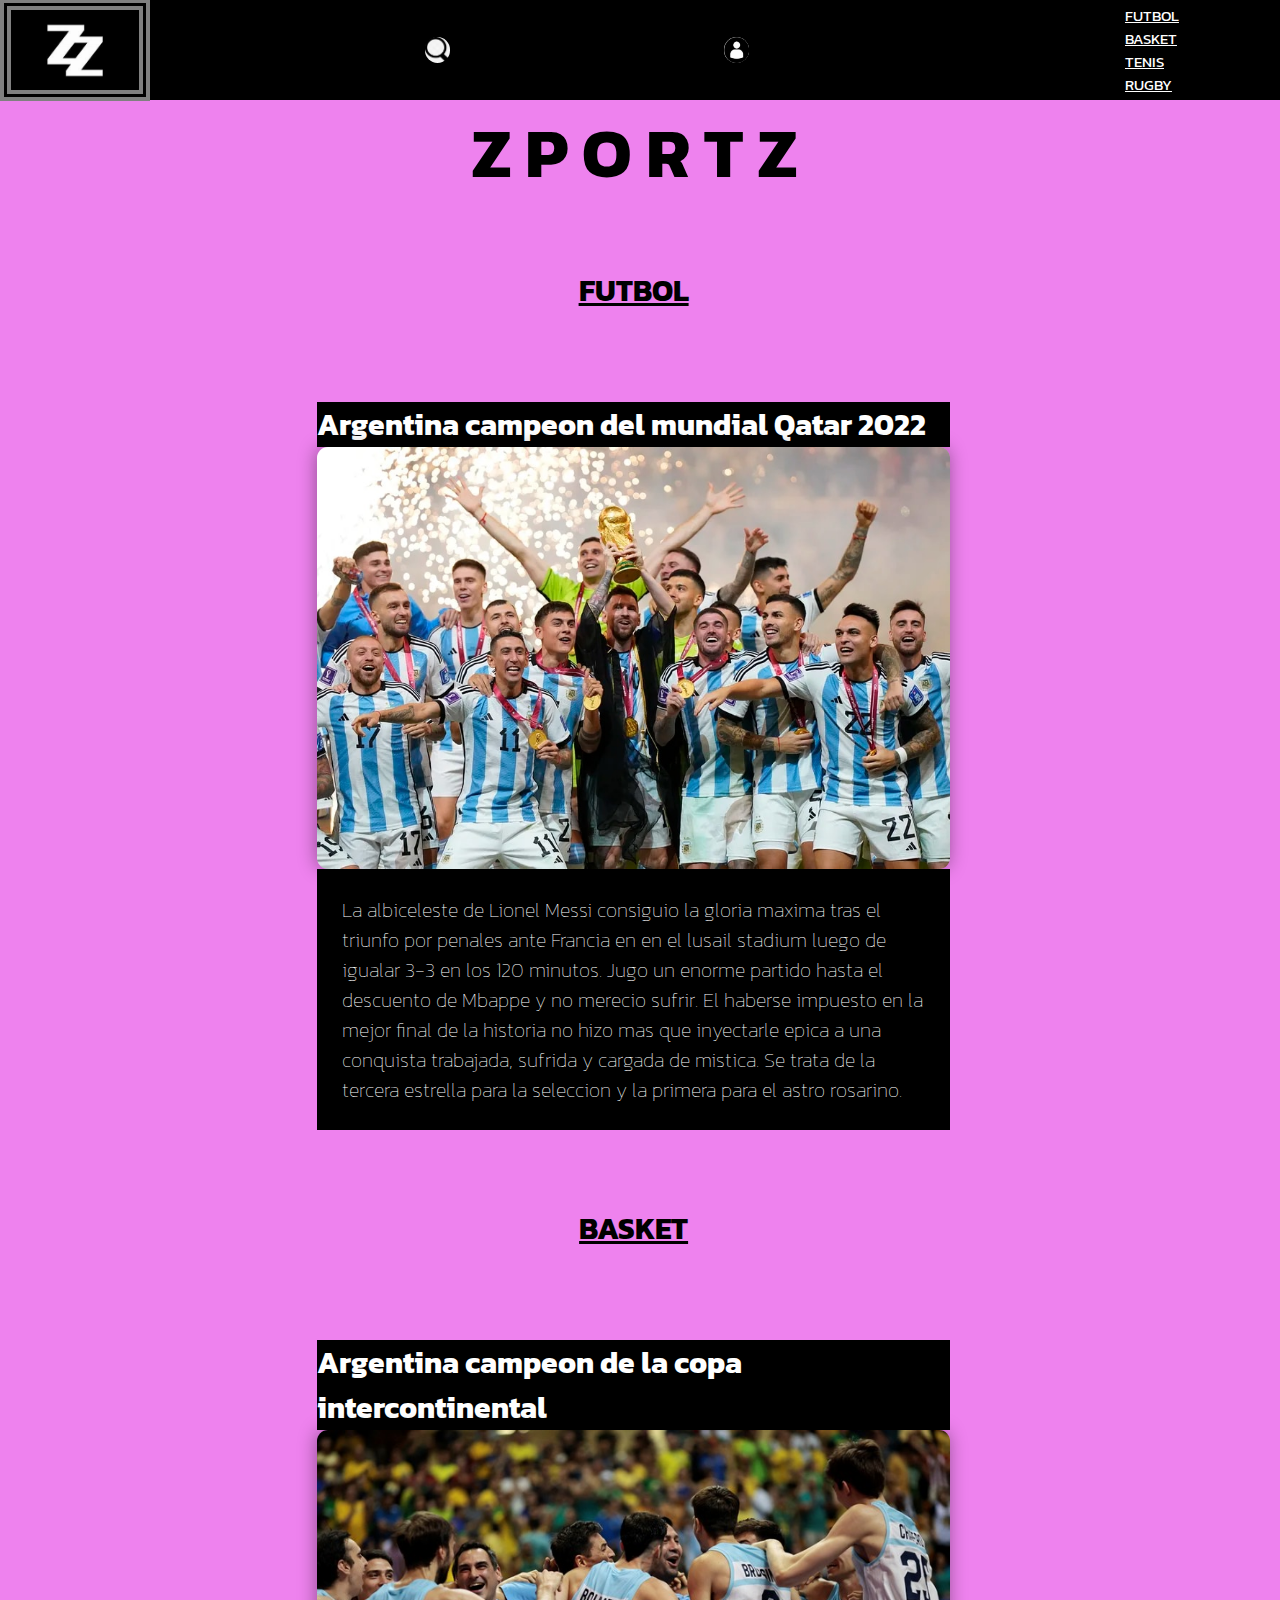
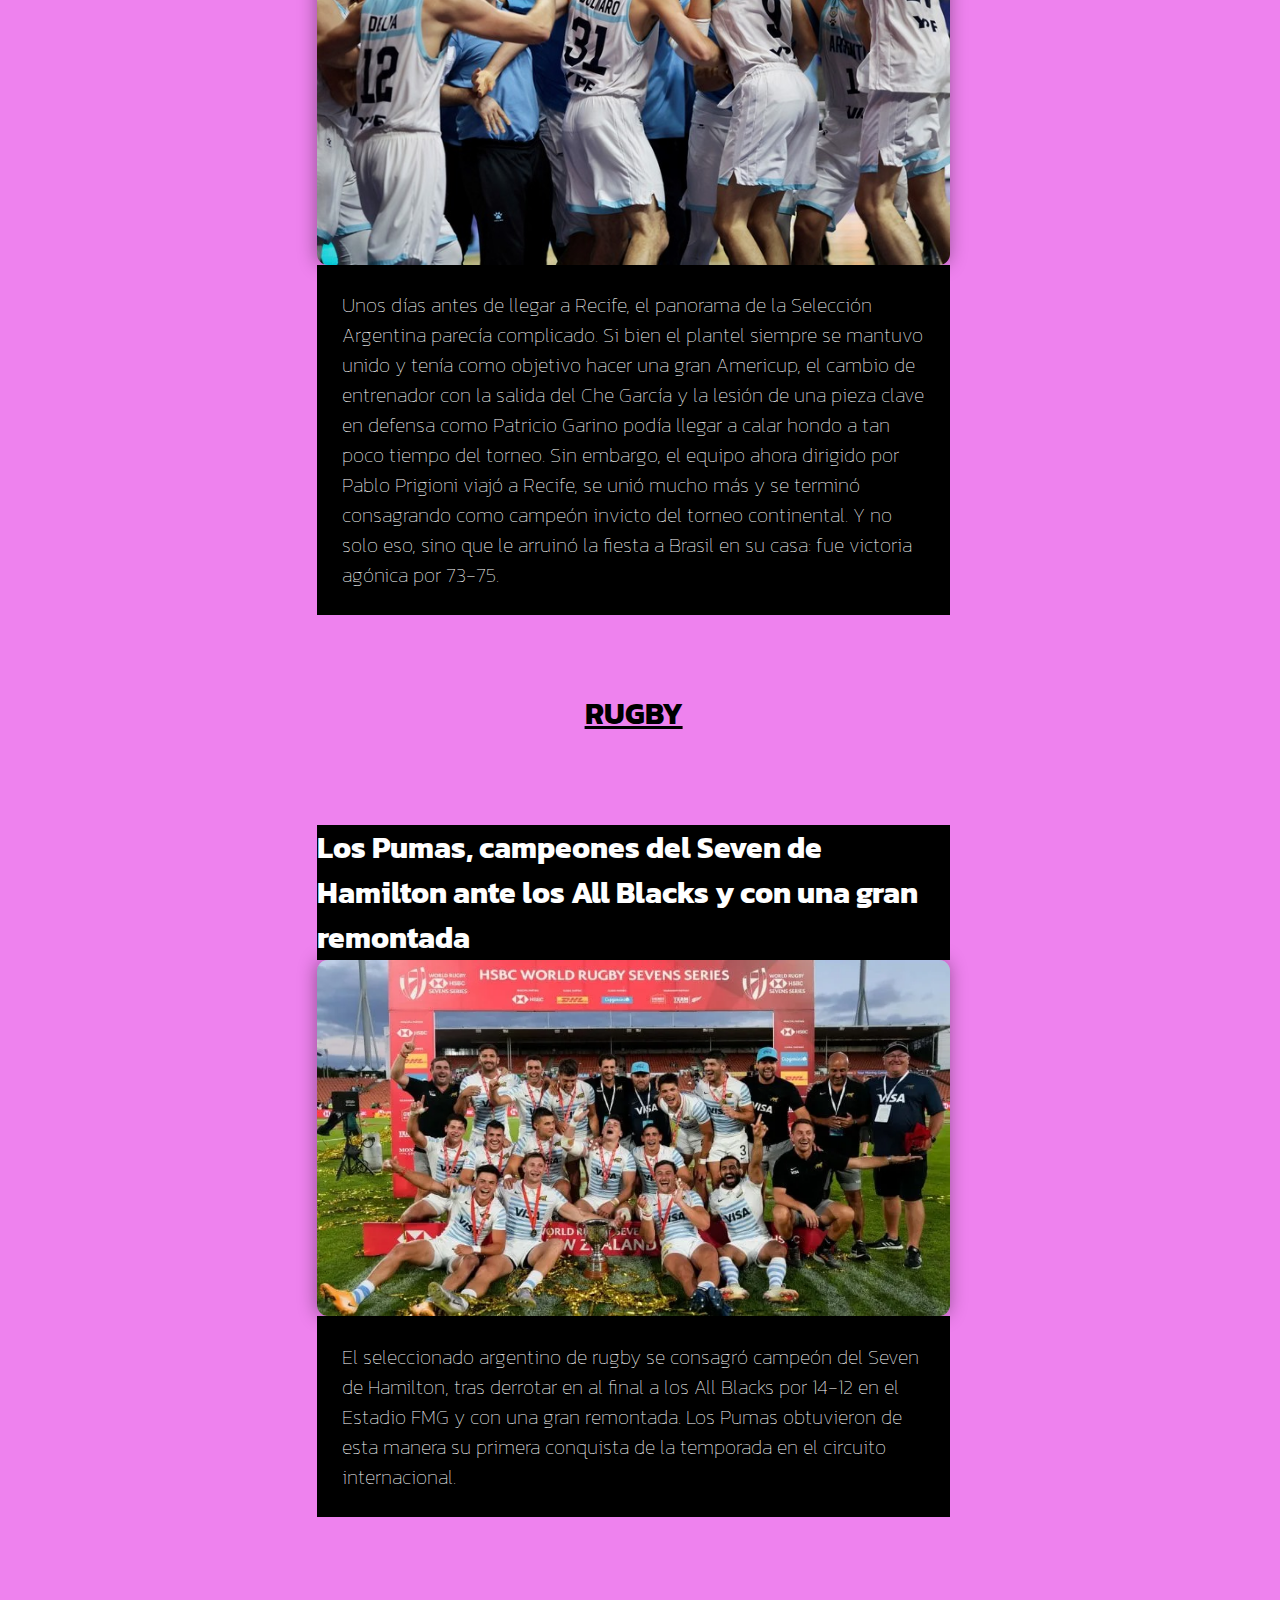
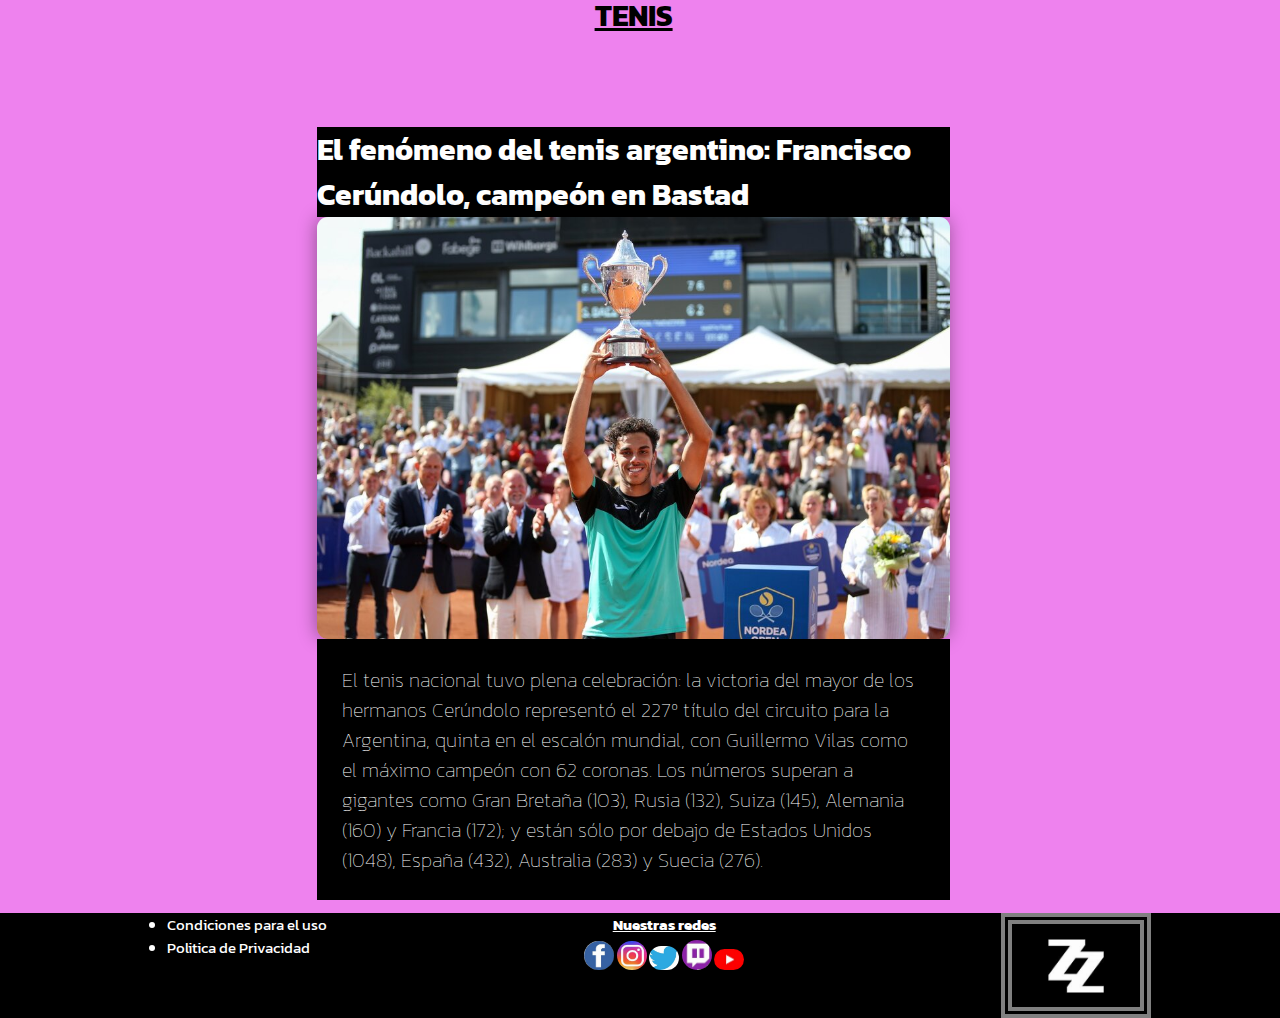
<file: index.html>
<!DOCTYPE html>
<html lang="en">
<head>
    <meta charset="UTF-8">
    <meta http-equiv="X-UA-Compatible" content="IE=edge">
    <meta name="viewport" content="width=device-width, initial-scale=1.0">
    <title>ZPORTZ</title> 
     <!--bs
     <link href="https://cdn.jsdelivr.net/npm/bootstrap@5.3.0/dist/css/bootstrap.min.css" rel="stylesheet" integrity="sha384-9ndCyUaIbzAi2FUVXJi0CjmCapSmO7SnpJef0486qhLnuZ2cdeRhO02iuK6FUUVM" crossorigin="anonymous">-->
    <!--css-->
    <link rel="stylesheet" href="estilos/style.css">
    <!--fonts-->
    <link rel="preconnect" href="https://fonts.googleapis.com">
    <link rel="preconnect" href="https://fonts.gstatic.com" crossorigin>
    <link href="https://fonts.googleapis.com/css2?family=Kanit:wght@300&display=swap" rel="stylesheet">
</head>

<body> 
    <header class="header-index">
            <img class="logo" src="imagenes/logo.jpg" alt="">     
            <img class="lupa" src="imagenes/lupa.jpg" alt="">
            <img class="user" src="imagenes/user.jpg" alt="">
        <nav class="nav-index">
            <ul>
                <li><a href="page/futbol.html">FUTBOL</a></li>
                <li><a href="page/basket.html">BASKET</a></li>
                <li><a href="page/tenis.html">TENIS</a></li>
                <li><a href="page/rugby.html">RUGBY</a></li>
            </ul>
        </nav>
    </header>

    <main>
        <h1>
            Z
            P
            O
            R
            T
            Z</h1>
        <!--esto va mas adelante cuando acomode todos con bootstrap
            <section class="titulares">
            <h3 class="titulares">Titulares</h3>
                <ul class="ul-titulares">
                     <li>Argentina eliminada del Mundial Sub 20</li>
                     <li>Kolisi continua con su recuperacion</li>
                     <li>Genaro Oliveri sigue revolucionando Paris</li>
                     <li>El Heat marcara a Jokic en equipo</li>
                </ul>     
        </section>-->
        
        <h2>FUTBOL</h2>
        <h3>Argentina campeon del mundial Qatar 2022</h3>
        <img src="imagenes/img.jpg" alt="Messi y el plantel con la copa del mundo">
        <p>La albiceleste de Lionel Messi consiguio la gloria maxima tras el triunfo por penales ante Francia
            en en el lusail stadium luego de igualar 3-3 en los 120 minutos. Jugo un enorme partido hasta el 
            descuento de Mbappe y no merecio sufrir. El haberse impuesto en la mejor final de la historia no 
            hizo mas que inyectarle epica a una conquista trabajada, sufrida y cargada de mistica. Se trata de 
            la tercera estrella para la seleccion y la primera para el astro rosarino.</p>
        <H2>BASKET</H2>
        <h3>Argentina campeon de la copa intercontinental</h3>    
        <img src="imagenes/basket-campen.jpg" alt="Los jugadores festejando tras el triunfo ante Brasil">
        <p>Unos días antes de llegar a Recife, el panorama de la Selección Argentina parecía complicado. Si bien el plantel siempre se mantuvo unido y tenía como objetivo hacer una gran Americup, el cambio de entrenador con la salida del Che García y la lesión de una pieza clave en defensa como Patricio Garino podía llegar a calar hondo a tan poco tiempo del torneo. Sin embargo, el equipo ahora dirigido por Pablo Prigioni viajó a Recife, se unió mucho más y se terminó consagrando como campeón invicto del torneo continental. Y no solo eso, sino que le arruinó la fiesta a Brasil en su casa: fue victoria agónica por 73-75.</p>
        <H2>RUGBY</H2>
        <h3>Los Pumas, campeones del Seven de Hamilton ante los All Blacks y con una gran remontada</h3>
        <img src="imagenes/pumas-campeon.webp" alt="Los pumas con la copa">
        <p>El seleccionado argentino de rugby se consagró campeón del Seven de Hamilton, tras derrotar en al final a los All Blacks por 14-12 en el Estadio FMG y con una gran remontada. Los Pumas obtuvieron de esta manera su primera conquista de la temporada en el circuito internacional.</p>
        <H2>TENIS</H2>
        <h3>El fenómeno del tenis argentino: Francisco Cerúndolo, campeón en Bastad</h3>
        <img src="imagenes/francampen.jpg" alt="El genio Argentino levantando el trofeo">
        <p>El tenis nacional tuvo plena celebración: la victoria del mayor de los hermanos Cerúndolo representó el 227º título del circuito para la Argentina, quinta en el escalón mundial, con Guillermo Vilas como el máximo campeón con 62 coronas. Los números superan a gigantes como Gran Bretaña (103), Rusia (132), Suiza (145), Alemania (160) y Francia (172); y están sólo por debajo de Estados Unidos (1048), España (432), Australia (283) y Suecia (276).</p>
        </section> 
    
    </main>
    
    <footer>
        <ul>
            <li>Condiciones para el uso</li>
            <li>Politica de Privacidad</li>
        </ul>    
        <section id="redes">
            <p>Nuestras redes</p>
            <img class="fb" src="imagenes/fb-logo.jpg" alt="">
            <img class="ig" src="imagenes/ig-logo.jpg" alt="">
            <img class="tw" src="imagenes/logo-tw.jpg" alt="">
            <img class="twitch" src="imagenes/logo-twitch.jpg" alt="">
            <img class="yt" src="imagenes/yt-logo.jpg" alt="">
        </section>
             <img class="logo" src="imagenes/logo.jpg" alt="">
    </footer>
    <!--bts jv
    <script src="https://cdn.jsdelivr.net/npm/bootstrap@5.3.0/dist/js/bootstrap.bundle.min.js" integrity="sha384-geWF76RCwLtnZ8qwWowPQNguL3RmwHVBC9FhGdlKrxdiJJigb/j/68SIy3Te4Bkz" crossorigin="anonymous"></script>-->
</body>
</html>
</file>
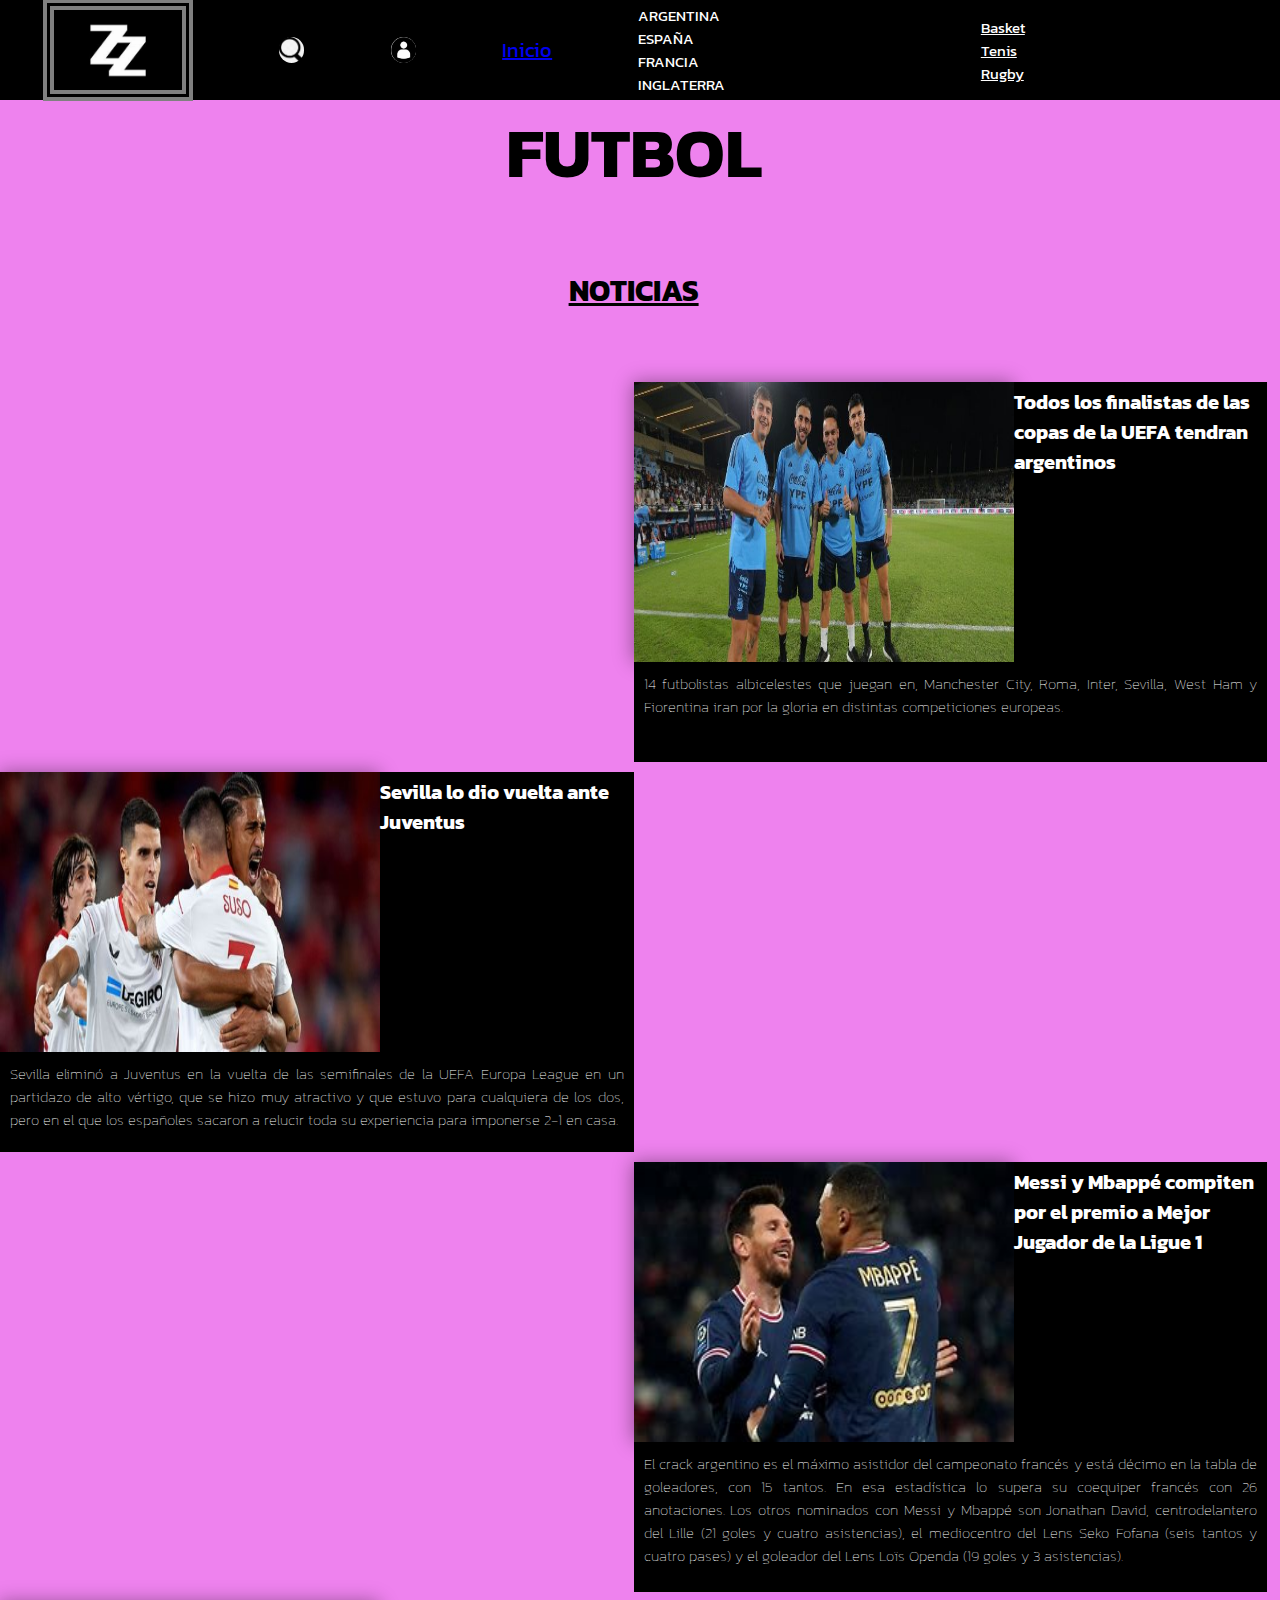
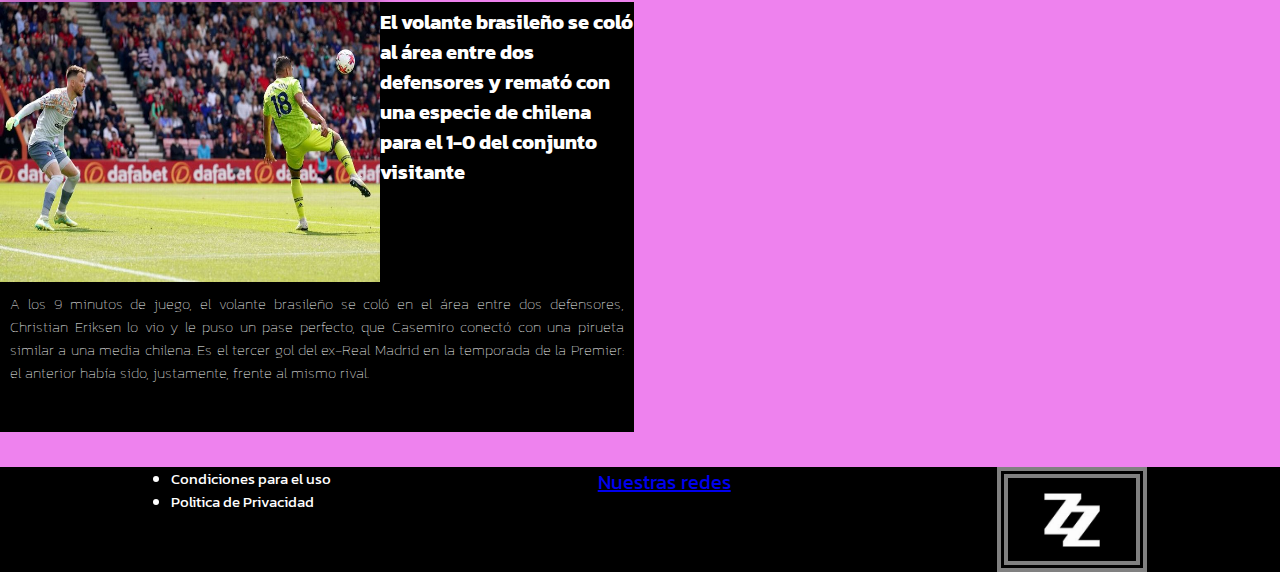
<file: page/futbol.html>
<!DOCTYPE html>
<html lang="en">
<head>
    <meta charset="UTF-8">
    <meta http-equiv="X-UA-Compatible" content="IE=edge">
    <meta name="viewport" content="width=device-width, initial-scale=1.0">
    <title>Futbol </title> 
     <!--bs
     <link href="https://cdn.jsdelivr.net/npm/bootstrap@5.3.0/dist/css/bootstrap.min.css" rel="stylesheet" integrity="sha384-9ndCyUaIbzAi2FUVXJi0CjmCapSmO7SnpJef0486qhLnuZ2cdeRhO02iuK6FUUVM" crossorigin="anonymous">-->
    <!--css-->
    <link rel="stylesheet" href="../estilos/style.css">
    <!--fonts-->
    <link rel="preconnect" href="https://fonts.googleapis.com">
    <link rel="preconnect" href="https://fonts.gstatic.com" crossorigin>
    <link href="https://fonts.googleapis.com/css2?family=Kanit:wght@300&display=swap" rel="stylesheet">
</head>
<body>
    <header>
        <img class="logo" src="../imagenes/logo.jpg" alt="">
        <img class="lupa" src="../imagenes/lupa.jpg" alt="">
        <img class="user" src="../imagenes/user.jpg" alt="">

        <a href="../index.html">Inicio</a>
        <nav>
        <ul class="ul-paises">
            <li><a href="#argent">ARGENTINA</a></li>
            <li><a href="#espa">ESPAÑA</a></li>
            <li><a href="#franci">FRANCIA</a></li>
            <li><a href="#inglatera">INGLATERRA</a></li>
        </ul>
        </nav>
        
        <nav>

          <ul>
            <li><a href="../page/basket.html">Basket</a></li>
            <li><a href="../page/tenis.html">Tenis</a></li>
            <li><a href="../page/rugby.html">Rugby</a></li>
        </ul>
        </nav>
    </header>
    
    <main>
      <H1 class="grid-item-uno">FUTBOL</H1>
      <h2  class="grid-item-dos">NOTICIAS</h2>

      <section class="contenedor-grid">
        <section id="argent"></section>
        <img class="grid-item-cuatro" src="../imagenes/uefaar.jpg" alt="">
        <h3 class="grid-item-tres">Todos los finalistas de las copas de la UEFA tendran argentinos</h3>
        <p class="grid-item-cinco">14 futbolistas albicelestes que juegan en, Manchester City, Roma, Inter, Sevilla, West Ham y Fiorentina iran por la gloria en distintas competiciones europeas. </p>
      </section>


        <section class="contenedor-grid-dos">
        <section id="espa"></section>
        <img class="grid-i-uno" src="../imagenes/sevilla.jpg" alt="">
        <h3 class="grid-i-dos">Sevilla lo dio vuelta ante Juventus</h3>
        <p class="grid-i-tres">Sevilla eliminó a Juventus en la vuelta de las semifinales de la UEFA Europa League en un partidazo de alto vértigo, que se hizo muy atractivo y que estuvo para cualquiera de los dos, pero en el que los españoles sacaron a relucir toda su experiencia para imponerse 2-1 en casa.</p>
        </section>
      
      <section class="contenedor-grid-tres">
      <section id="franci"></section>
        <img class="g-item-uno" src="../imagenes/messi-mbappe.jpg" alt="">
        <h3 class="g-item-dos">Messi y Mbappé compiten por el premio a Mejor Jugador de la Ligue 1</h3>
        <p class="g-item-tres">El crack argentino es el máximo asistidor del campeonato francés y está décimo en la tabla de goleadores, con 15 tantos. En esa estadística lo supera su coequiper francés con 26 anotaciones.
        Los otros nominados con Messi y Mbappé son Jonathan David, centrodelantero del Lille (21 goles y cuatro asistencias), el mediocentro del Lens Seko Fofana (seis tantos y cuatro pases) y el goleador del Lens Loïs Openda (19 goles y 3 asistencias).</p>
      
    </section>

      <section class="contenedor-grid-cuatro">
      <section id="inglatera"> </section>
        <img class="g-i-uno" src="../imagenes/casemiro-ig.jpg" alt="">
        <h3 class="g-i-dos">El volante brasileño se coló al área entre dos defensores y remató con una especie de chilena para el 1-0 del conjunto visitante</h3>
        <p class="g-i-tres">A los 9 minutos de juego, el volante brasileño se coló en el área entre dos defensores, Christian Eriksen lo vio y le puso un pase perfecto, que Casemiro conectó con una pirueta similar a una media chilena.
        Es el tercer gol del ex-Real Madrid en la temporada de la Premier: el anterior había sido, justamente, frente al mismo rival.</p>
     
      </section>

    </main>
    
    <footer>
      <ul>
          <li>Condiciones para el uso</li>
          <li>Politica de Privacidad</li>
      </ul>
      <a href="../index.html#redes">Nuestras redes</a>
      <img class="logo" src="../imagenes/logo.jpg" alt="">    
    </footer>
    <!--bts jv
    <script src="https://cdn.jsdelivr.net/npm/bootstrap@5.3.0/dist/js/bootstrap.bundle.min.js" integrity="sha384-geWF76RCwLtnZ8qwWowPQNguL3RmwHVBC9FhGdlKrxdiJJigb/j/68SIy3Te4Bkz" crossorigin="anonymous"></script>-->
</body>
</html>
</file>
<file: estilos/style.css>
/**paleta de colores
#000000
#3D0000
#950101
#FF0000
DDE6ED**/

/**fuente*/
@import url('https://fonts.googleapis.com/css2?family=Kanit:wght@300&display=swap');

* {
    margin: 0;
    padding: 0;
}

html {
    font-size: 62.5%;
    background-color: violet;
    flex-wrap: wrap;
    margin: 0;
    padding: 0;
}
p {
    color: black;
    font-size: 20px
}


/**header todos--------------------------------------------------**/

header {
    background-color: #000000;
    display: flex;
    flex-direction: row;
    justify-content: space-around;
    align-items: center;
    position: sticky;
    top: 0%;
    height: 100px;
}
.header-index{
    justify-content: space-between;
    height: 100px;
}
nav {
    width: 20%;
    border: 1px none black;
}
.nav-index {
    display: flex;
    justify-content: space-around;
}
.ul-paises {
    width: 30%;
    justify-content: space-around;
    border: 1px none black;
}
.ul-paises a {
    font-size: 15px;
    font-family: 'Kanit', sans-serif;
    text-decoration: none;
}
header ul a {
    color: white;
    font-size: 15px;
    font-family: 'Kanit', sans-serif;
    text-decoration: inline;
}
header a {
    font-size: 20px;
    font-family: 'Kanit', sans-serif;
}
header .logo {
    display: flex;
    height: 80%;
    width: 10%
}
.user {
    width: 25px;
    border-radius: 91px 91px 91px 91px;
    -webkit-border-radius: 91px 91px 91px 91px;
    -moz-border-radius: 91px 91px 91px 91px;
}
.lupa {
    width: 25px;
    border-radius: 158px 158px 158px 158px;
    -webkit-border-radius: 158px 158px 158px 158px;
    -moz-border-radius: 158px 158px 158px 158px;
}

/**main index**/
.infoIndex {
    display: flex;
    flex-direction: column;
    align-items: center;
}
main {
    width: 99%;
    display: flex;
    flex-direction: column;
    justify-content: center;
    align-items: center;
}
main h1 {
    font-family: 'Kanit', sans-serif;
    font-style: initial;
    font-size: 70px;
    font-weight: bolder;
    text-align: center;
    color: black;
}
main h2 {
    color: black;
    width: 60%;
    font-family: 'Kanit', sans-serif;
    text-decoration: underline;
    font-weight: bolder;
    font-size: 30px;
    font-weight: bold;
    margin-top: 5%;
    margin-bottom: 5%;
    display: flex;
    flex-direction: row;
    justify-content: center;
}
main h3 {
    color: white;
    background-color: #000000;
    width: 50%;
    font-family: 'Kanit', sans-serif;
    font-weight: bolder;
    font-size: 30px;
    font-weight: bold;
    margin-top: 2%;
    display: flex;
    flex-direction: row;
    align-items: start;
}
main img {
    width: 50%;
   box-shadow: -1px 0px 18px 0px rgba(0,0,0,0.38);
   -webkit-box-shadow: -1px 0px 18px 0px rgba(0,0,0,0.38);
   -moz-box-shadow: -1px 0px 18px 0px rgba(0,0,0,0.38);
   border-radius: 11px 11px 11px 11px;
   -webkit-border-radius: 11px 11px 11px 11px;
   -moz-border-radius: 11px 11px 11px 11px;
}
main p {
    background-color: #000000;
    border: 1px none black;
    margin:0% 25%;
    color: white;
    font-size: 20px;
    font-family: 'Kanit', sans-serif;
    font-weight: lighter;
    margin-bottom: 1%;
    padding: 2%;
}
/*header basket---------------------------------------------------------------*/
.enlace-uno {
    text-decoration: none;
    color: violet;
}
.enlace-uno:link {
    text-decoration: underline;
}
.enlace-uno:hover {
    color: blue;
}
.enlace-dos {
    text-decoration: underline;
    color: violet;
}
.enlace-dos:hover {
    text-decoration: none;
    color: blue;
}

/*main otros
basket (bts)--------------------------------------------------------*/
.basket{
    background-color: violet;
    height: auto
}
.futbol {
    background-color: violet;
}
.tenis {
    background-color: violet;
}
.rugby {
    background-color: violet;
}
.basket h1{
    font-size: 50px;
    font-family: 'Kanit', sans-serif;
    color: white;
}
.basket h2 {
    color: white;
}
.basket h3{
    font-family: 'Kanit', sans-serif;
}
.argentina {
    background-color:black;
}

.españa-b {
    background-color: black;
}
.nba {
    background-color: black;
}
.brasil-b {
    background-color: black;
}


/*futbol-----------------------------------------------------*/
#españa {
    display: flex;
    flex-direction: column;
    justify-content: center;
    align-items: center;
}
#españa img {
    width: 50%;
}
#españa h3 {
    margin-top: 0%;
    font-size: 25px;
}
#españa p {
    font-size: 20px;
}
#francia {
    display: flex;
    flex-direction: column;
    justify-content: center;
    align-items: center;
}
#francia img {
    width: 50%;
}
#francia h3 {
    margin-top: 0%;
    font-size: 25px;
}
#francia p {
    font-size: 20px;
}
#inglaterra {
    display: flex;
    flex-direction: column;
    justify-content: center;
    align-items: center;
}
#inglaterra img {
    width: 50%;
}
#inglaterra h3 {
    margin-top: 0%;
    font-size: 25px;
}
#inglaterra p{
    font-size: 20px;
}
/*argentina------------------------------------------*/
.contenedor-grid {
    display: grid;
    grid-template-areas: 
    "img      img      h3"
    "img      img      h3"
    "p        p        p";
    grid-template-columns: 15% 15% 20%;
    grid-template-rows: 180px 100px 100px;
    justify-content: end;
}
.contenedor-grid {
    border: 1px none black;
    margin: 5px 0px;
    justify-content: end;
    width: 100%;
}
.contenedor-grid img {
    width: 100%;
    height: 100%;
}
.grid-item-cuatro {
    background-color: #000000;
    justify-content: end;
    grid-area: img;
    border-radius: 0px;
}
.grid-item-tres {
    font-size: 20px;
    width: 100%;
    padding-top: 5px;
    justify-content: start;
    margin: 0px;
    grid-area: h3;
}
.grid-item-cinco {
    font-size: 15px;
    text-align: justify;
    margin: 0%;
    padding: 10px;
    grid-area: p;
}

/*españa------------------------------------------------------------*/
.contenedor-grid-dos {
    display: grid;
    grid-template-areas: 
    "img      img      h3"
    "img      img      h3"
    "p        p        p";
    grid-template-columns: 15% 15% 20%;
    grid-template-rows: 180px 100px 100px;
    justify-content: start;
}
.contenedor-grid-dos {
    border: 1px none black;
    margin: 5px 0px;
}
.contenedor-grid-dos  img{
    width: 100%;
    height: 100%;
}
.grid-i-uno {
    background-color: #000000;
    justify-content: end;
    grid-area: img;
    border-radius: 0px;
}
.grid-i-dos {
    font-size: 20px;
    width: 100%;
    padding-top: 5px;
    justify-content: start;
    margin: 0px;
    grid-area: h3;
}
.grid-i-tres {
    font-size: 15px;
    text-align: justify;
    margin: 0%;
    padding: 10px;
    grid-area: p;
}

/*francia-----------------------------------------------*/
.contenedor-grid-tres {
    display: grid;
    grid-template-areas: 
    "img      img      h3"
    "img      img      h3"
    "p        p        p";
    grid-template-columns: 15% 15% 20%;
    grid-template-rows: 180px 100px 150px;
    justify-content: end;
}
.contenedor-grid-tres {
        border: 1px none black;
        margin: 5px 0px;
    }
.contenedor-grid-tres img{
        width: 100%;
        height: 100%;
    }
.g-item-uno {
        background-color: #000000;
        justify-content: end;
        grid-area: img;
        border-radius: 0px;
    }
.g-item-dos {
        font-size: 20px;
        width: 100%;
        padding-top: 5px;
        justify-content: start;
        margin: 0px;
        grid-area: h3;
    }
.g-item-tres {
        font-size: 15px;
        text-align: justify;
        margin: 0%;
        padding: 10px;
        grid-area: p;
}    

/*inglaterra-----------------------------------------------*/
.contenedor-grid-cuatro {
    display: grid;
    grid-template-areas: 
    "img      img      h3"
    "img      img      h3"
    "p        p        p";
    grid-template-columns: 15% 15% 20%;
    grid-template-rows: 180px 100px 150px;
    justify-content: start;
}
.contenedor-grid-cuatro {
    border: 1px none black;
    margin: 5px 0px 35px 0px;
}
.contenedor-grid-cuatro img{
    width: 100%;
    height: 100%;
}
.g-i-uno {
    background-color: #000000;
    justify-content: end;
    grid-area: img;
    border-radius: 0px;
}
.g-i-dos {
    font-size: 20px;
    width: 100%;
    padding-top: 5px;
    justify-content: start;
    margin: 0px;
    grid-area: h3;
}
.g-i-tres {
    font-size: 15px;
    text-align: justify;
    margin: 0%;
    padding: 10px;
    grid-area: p;
}

/**footer todos-----------------------------------------------------------------**/
footer {
    background-color: #000000;
    display: flex;
    flex-direction: row;
    justify-content: space-around;
} 
footer p {
    color: white;
    font-family: 'Kanit', sans-serif;
    font-size: 15px;
    text-align: center;
    font-weight: bold;
    text-decoration: underline;
    margin-bottom: 3%;
}
footer ul {
    color: white;
    font-family: 'Kanit', sans-serif;
    font-size: 15px;
    margin-left: 3%;
}
footer a{
    font-size: 20px;
    font-family: 'Kanit', sans-serif;
}
.logo{
    border: 11px double gray;
    height: 80%;
    width: 10%
}
.ig{
    width: 30px;
    border-radius: 158px 158px 158px 158px;
    -webkit-border-radius: 158px 158px 158px 158px;
    -moz-border-radius: 158px 158px 158px 158px;
}
.yt{
    width: 30px;
    border-radius: 158px 158px 158px 158px;
    -webkit-border-radius: 158px 158px 158px 158px;
    -moz-border-radius: 158px 158px 158px 158px;
}
.tw{
    width: 30px;
    border-radius: 158px 158px 158px 158px;
    -webkit-border-radius: 158px 158px 158px 158px;
    -moz-border-radius: 158px 158px 158px 158px;
}
.twitch{
    width: 30px;
    border-radius: 158px 158px 158px 158px;
    -webkit-border-radius: 158px 158px 158px 158px;
    -moz-border-radius: 158px 158px 158px 158px;
}
.fb{
    width: 30px;
    border-radius: 158px 158px 158px 158px;
    -webkit-border-radius: 158px 158px 158px 158px;
    -moz-border-radius: 158px 158px 158px 158px;
}



/*mobile friendly*/
@media only screen and (max-width:500px) {
    header {
        flex-direction: row;
        justify-content: space-between;
        height: 60px;
    }
    .header-index{
        height: 60px;
    }
    header ul a {
        font-size: 10px;
        margin: 0px 5px;
    }
    header .ul-paises a{
        font-size: 10px;
    }
    header a{
        font-size: 10px;
        margin: 0px 30px;
    }
    nav {
        width: 100%;
        margin-right: 10px;
    }
    img.logo {
        width: 70px;
        height: 50px;
        margin-bottom: 3px;
        border: 5px double gray;
    }
    .lupa {
        margin: 0px 20px;
        width: 15px;
    }
    .user {
        margin: 0px 2px;
        width: 15px;
    }
    main {
        border: 1px none black;
    }
    main h1 {
        font-size:40px;
    }
    main h3{
        font-size: 20px;
    }
    main p{
        font-size: 15px;
    }
    main #españa h3{
        font-size: 20px;
    }
    main #españa p{
        font-size: 15px;
    }
    main #francia h3{
        font-size: 20px;
    }
    main #francia p{
        font-size: 15px;
    }
    main #inglaterra h3{
        font-size: 20px;
    }
    main #inglaterra p{
        font-size: 15px;
    }
    /*futbol argentina-------------------------------------------------*/
    .contenedor-grid {
        grid-template-areas: 
        "img"
        "p";
        grid-template-columns: 80%;
        grid-template-rows: 150px 100px;
    }
    .contenedor-grid{ justify-content: center;}
    .grid-item-cuatro{ width: auto; }
    .grid-item-tres{ display: none; }
    .grid-item-cinco{ font-size: 12px;}

    /*españa------------------------------------------------------------*/
    .contenedor-grid-dos {
        grid-template-areas: 
        "img"
        "p";
        grid-template-columns: 80%;
        grid-template-rows: 150px 100px;
    }
    .contenedor-grid-dos{ justify-content: center; }
    .grid-i-uno { width: auto;}
    .grid-i-dos{ display: none; }
    .grid-i-tres{ font-size: 10px; }

    /*francia-------------------------------------------------------------*/
    .contenedor-grid-tres {
        grid-template-areas: 
        "img"
        "p";
        grid-template-columns: 80%;
        grid-template-rows: 150px 150px;
    }
    .contenedor-grid-tres{ justify-content: center; }
    .g-item-uno{ width: auto; }
    .g-item-dos{ display: none; }
    .g-item-tres{ font-size: 10px; }

    /*inglaterra---------------------------------------------------------*/
    .contenedor-grid-cuatro {
        grid-template-areas: 
        "img"
        "p";
        grid-template-columns: 80%;
        grid-template-rows: 150px 100px;
    }
    .contenedor-grid-cuatro{ justify-content: center; }
    .g-i-uno{ width: auto; }
    .g-i-dos{ display: none; }
    .g-i-tres{ font-size: 10px; }

    /*foter de todos en mobile--------------------------------------------------------------------------------*/
    footer p {
        font-size: 15x;
    }
    footer ul {
        font-size: 10px;
        margin-left: 6%;
        margin-right: 20%;
    }
    footer a {
        margin-right: 5px;
        font-size: 15px;
    }
   .ig{
    height: 30%;
    width: 8%;
   }
   .fb{
    height: 30%;
    width: 8%;
   }
   .yt{
    height: 30%;
    width: 8%;
   }
   .tw{
    height: 30%;
    width: 8%;
   }
   .twitch{
    height: 30%;
    width: 8%;
   }
}
</file>
